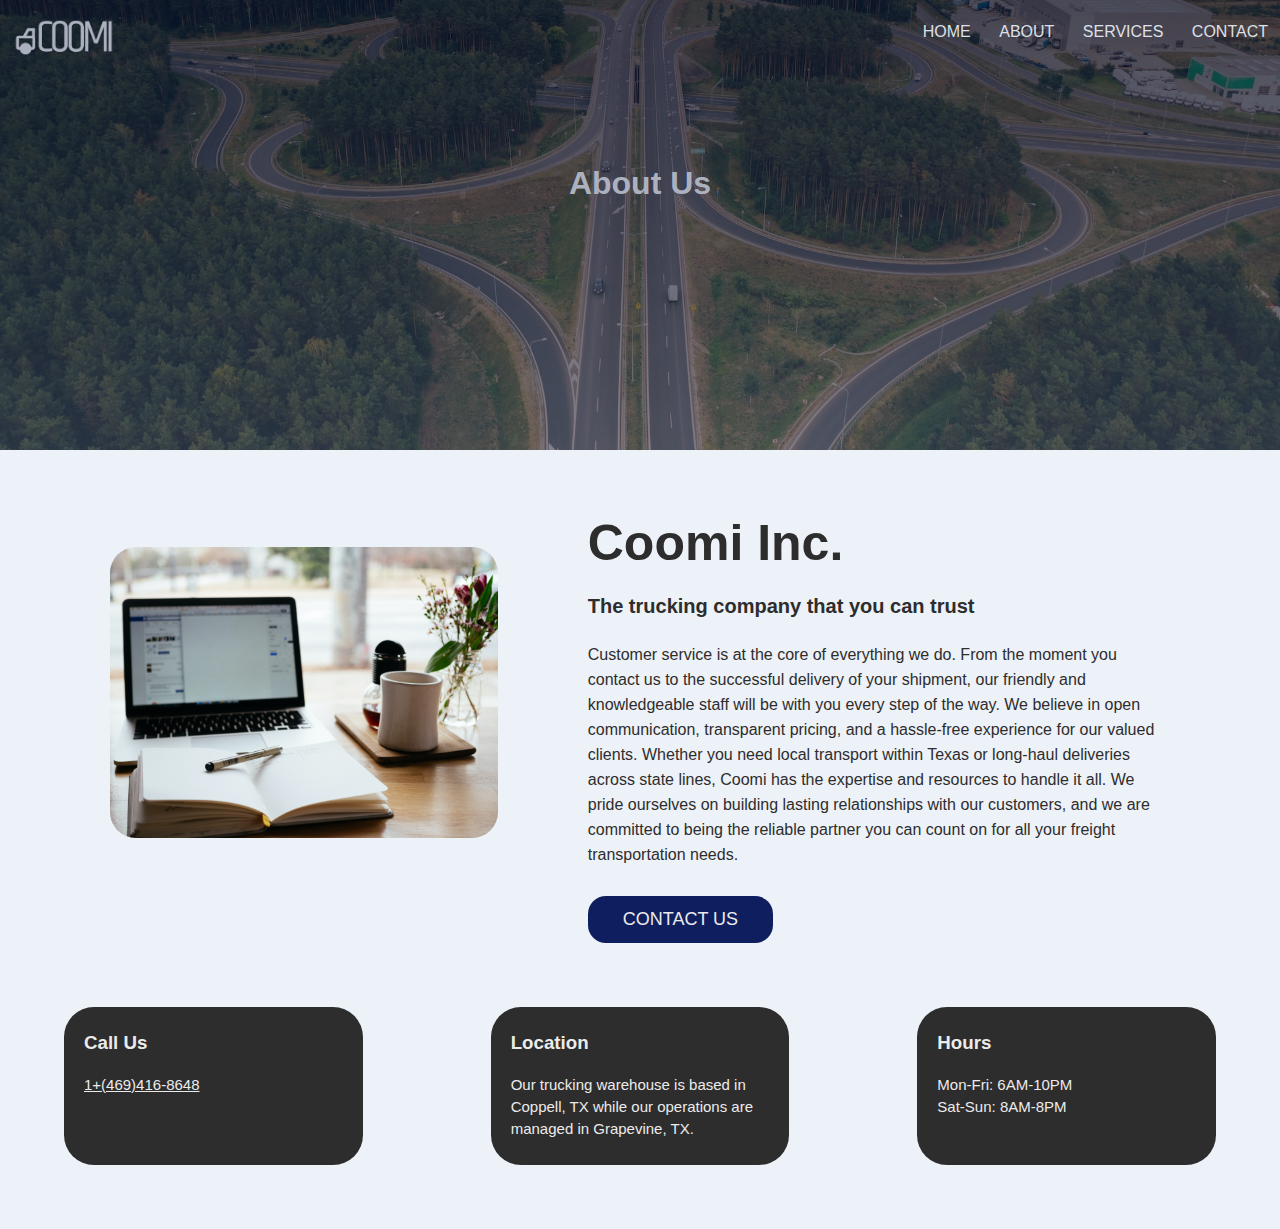
<file: about.html>
<!DOCTYPE html>
<html>
  <head>
    <meta name="viewport" content="width=device-width, initial-scale=1.0" />
    <title>Coomi Express</title>
    <style>
      a {
        color: inherit;
      }
    </style>
    <link rel="stylesheet" href="style.css" />
    <link rel="preconnect" href="https://fonts.googleapis.com" />
    <link rel="preconnect" href="https://fonts.gstatic.com" crossorigin />
    <link
      href="https://fonts.googleapis.com/css2?family=Cinzel:wght@400;500;600&family=Comfortaa:wght@500&family=DM+Sans:wght@600&family=Days+One&family=Source+Code+Pro&family=Space+Grotesk:wght@600&display=swap"
      rel="stylesheet"
    />
  </head>
  <body>
    <section class="sub-header">
      <nav>
        <a href="index.html"><img src="images/image8.png" /></a>
        <div class="nav-links" id="navLinks">
          <i class="fa fa-times" onclick="hideMenu()"></i>
          <ul>
            <li><a href="index.html">HOME</a></li>
            <li><a href="about.html">ABOUT</a></li>
            <li><a href="services.html">SERVICES</a></li>
            <li><a href="contact.html">CONTACT</a></li>
          </ul>
        </div>
        <i class="fa fa-bars" onclick="showMenu()"></i>
      </nav>
      <h1>About Us</h1>
    </section>
    <section class="about_row">
      <section class="image_col">
        <img src="images/work.jpg" />
      </section>
      <section class="aboutus">
        <h1>Coomi Inc.</h1>
        <h2>The trucking company that you can trust</h2>
        <p>
          Customer service is at the core of everything we do. From the moment
          you contact us to the successful delivery of your shipment, our
          friendly and knowledgeable staff will be with you every step of the
          way. We believe in open communication, transparent pricing, and a
          hassle-free experience for our valued clients. Whether you need local
          transport within Texas or long-haul deliveries across state lines,
          Coomi has the expertise and resources to handle it all. We pride
          ourselves on building lasting relationships with our customers, and we
          are committed to being the reliable partner you can count on for all
          your freight transportation needs.
        </p>
        <a href="contact.html" class="about_btn">CONTACT US</a>
      </section>
    </section>
    <section class="about_sections">
      <div class="row">
        <div class="info">
          <h3>Call Us</h3>
          <p><a href="tel:+1234567890">1+(469)416-8648</a></p>
        </div>
        <div class="info">
          <h3>Location</h3>
          <p>
            Our trucking warehouse is based in Coppell, TX while our operations
            are managed in Grapevine, TX.
          </p>
        </div>
        <div class="info">
          <h3>Hours</h3>
          <p>
            Mon-Fri: 6AM-10PM<br />
            Sat-Sun: 8AM-8PM
          </p>
        </div>
      </div>
    </section>

    <script>
      var navLinks = document.getElementById("navLinks");
      function showMenu() {
        navLinks.style.right = "0";
      }
      function hideMenu() {
        navLinks.style.right = "-200px";
      }
    </script>
  </body>
</html>
</file>
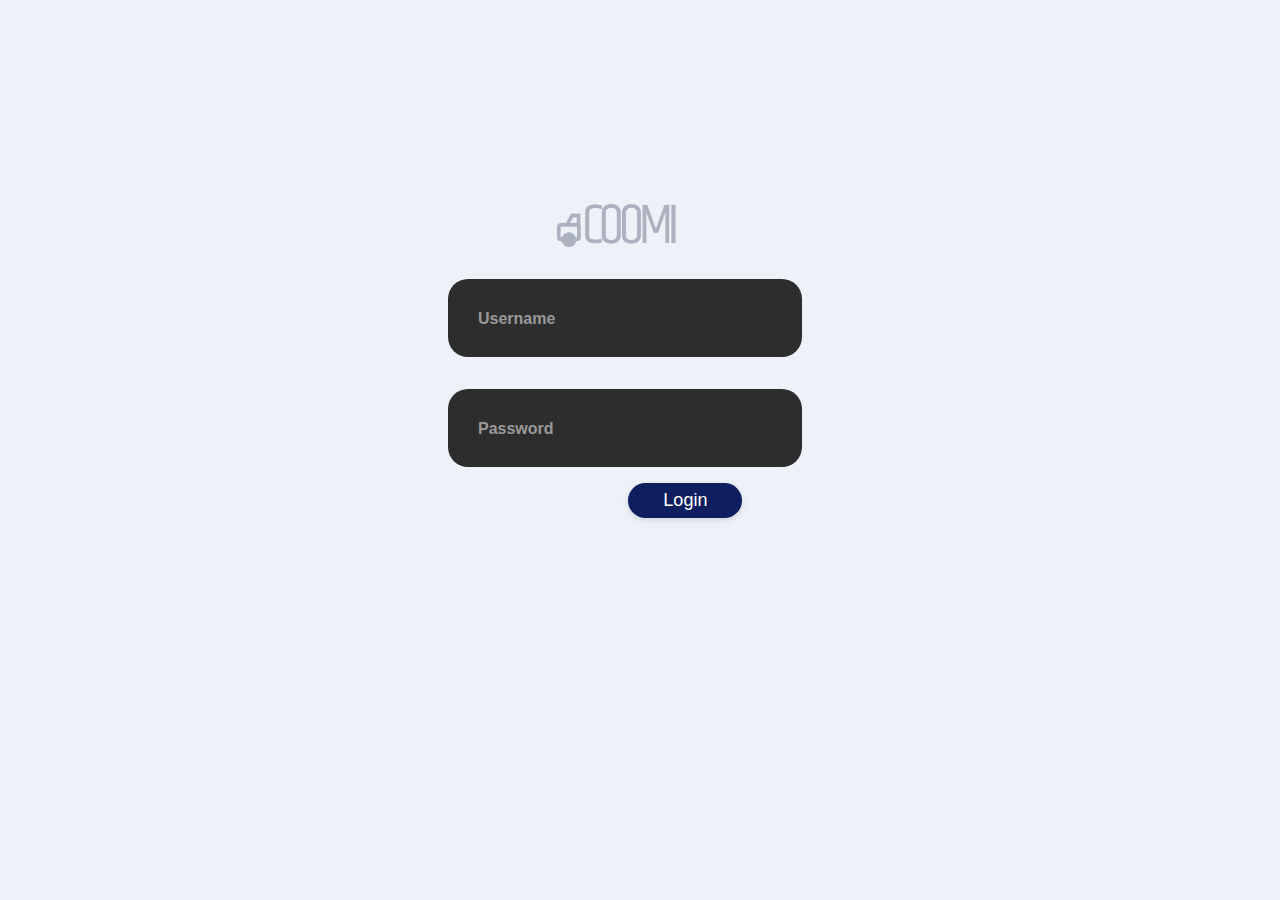
<file: admin.html>
<!DOCTYPE html>
<html>
  <head>
    <meta name="viewport" content="width=device-width, initial-scale=1.0" />
    <title>Coomi Express</title>
    <link rel="stylesheet" href="style.css" />
    <link rel="preconnect" href="https://fonts.googleapis.com" />
    <link rel="preconnect" href="https://fonts.gstatic.com" crossorigin />
    <link
      href="https://fonts.googleapis.com/css2?family=Cinzel:wght@400;500;600&family=Comfortaa:wght@500&family=DM+Sans:wght@600&family=Days+One&family=Source+Code+Pro&family=Space+Grotesk:wght@600&display=swap"
      rel="stylesheet"
    />
  </head>
  <body>
    <form action="action_page.php" method="post">
      <div class="imgcontainer">
        <img src="images/logo2.png" alt="Avatar" class="avatar" />
      </div>

      <div class="login_container">
        <div class="col-xs-12">
          <div class="styled-input wide">
            <input type="text" id="username" required />
            <label for="uname"><b>Username</b></label>
          </div>
        </div>
        <div class="col-xs-12">
          <div class="styled-input wide">
            <input type="password" id="password" required />
            <label for="psw"><b>Password</b></label>
          </div>
        </div>
        <div class="btn-lrg submit-btn" id="loginBtn">Login</div>
      </div>
    </form>
  </body>
</html>
</file>
<file: style.css>
*{
    margin: 0;
    padding: 0;
    font-family: 'Inter', sans-serif;
    max-width: 100%;
}
.header{
    min-height: 100vh;
    width: 100%;
    background-image: linear-gradient(rgba(4,9,30,0.7),rgba(4, 9, 30, 0.346)),url(images/background.jpg);
    background-position: center;
    background-size: cover;
    position: relative;
}
.contact_header{
    min-height: 100vh;
    width: 100%;
    background-image: linear-gradient(rgba(4,9,30,0.7),rgba(4, 9, 30, 0.346)),url(images/background.jpg);
    background-position: center;
    background-size: cover;
    position: relative;
}
.resize {
    width: 100px;
    height: auto;
}
.resize {
    width: 50px;
    height: auto;
}
nav{
    display: flex;
    padding: 2% 6;
    justify-content: space-between;
    align-items: center;
}
nav img{
    width: 150px;
    margin-top: 1.5vh;
}
.nav-links{
    flex: 1;
    text-align: right;
}
.nav-links ul li{
    list-style: none;
    display: inline-block;
    padding: 8px 12px;
    position: relative;
}
.nav-links ul li a{
    color:#dde0e8;
    text-decoration: none;
    font-size: 16px;
    font-weight: 500;
}
.nav-links ul li::after{
    content: '';
    width: 0%;
    height: 2px;
    background: #d3d9eb;
    display: block;
    margin: auto;
    transition: 0.5s;
}
.nav-links ul li:hover::after{
    width: 100%;
}
.text-box{
    width: 90%;
    color:#dce0e9;
    position: absolute;
    top: 50%;
    left: 50%;
    transform: translate(-50%,-50%);
    text-align: center;
}
body{
    background-color: rgb(237, 241, 248);
}
.text-box h1{
    font-size: 30px;
}
.text-box p{
    margin: 10px 0 40px;
    font-size: 17px;
    color:#ACB1BF;
}
.btn{
    display: inline-block;
    text-decoration: none;
    color:#ACB1BF;
    border: 1px solid #ACB1BF;
    padding: 12px 34px;
    font-size: 15px;
    background: transparent;
    position: relative;
    cursor: pointer;
    border-radius: 26px;
}
.btn:hover{
    border: 1px solid #ACB1BF;
    background: #ACB1BF;
    transition: 1s;
}
nav .fa{
    display: none;
}

@media(max-width: 700px){
    .text-box h1{
        font-size:62 px;
    }
    .nav-links ul li{
        display: block;
    }
    .nav-links{
        position: absolute;
        background:rgba(14, 30, 95, 0.59);
        height: 100vh;
        width: 200px;
        top: 0;
        right: -200px;
        text-align: left;
        z-index: 2;
        transition: 1s;
    }
    nav .fa{
        display: block;
        color: #ACB1BF;
        margin: 10px;
        font-size: 22px;
        cursor: pointer;
    }
    .nav-links ul{
        padding: 30px;
    }
    .row{
        flex-direction: column;
    }
}

.about{
    width: 80%;
    margin: auto;
    text-align: center;
    padding-top: 60px;
}
.about h1{
    color:rgb(19, 30, 76);
    margin-bottom: 80px;
    font-size: 30px;
}
.contact{
    width: 80%;
    margin-left: 10%;
    text-align: center;
    padding-top: 60px;
}
.contact h1{
    font-weight: 600;
}
.contact h3{
    color:rgb(19, 30, 76);
    text-align: center;
    font-weight: 600;
}
.contact_row h4{
    margin: 20px;
}
.statement h3{
    font-size: 20px;
    color: #e0e0f4;
}
.statement p{
    color: #e0e0f4;
    font-size: 18px;
    font-weight: 100;
    line-height: 22px;
    padding: 10px;
}
.row{
    margin-top: 5%;
    display: flex;
    justify-content: space-between;
}
.statement{
    flex-basis: 31%;
    background: #131e3a;
    border-radius: 10px;
    margin-bottom: 5%;
    padding: 20px 12px;
    box-sizing: border-box;
    transition: 0.5s;
}
.statement:hover{
    box-shadow: 0 0 20px 0px rgba(7, 17, 57, 0.59);
}
/* ///// inputs /////*/
input:focus ~ label, textarea:focus ~ label, input:valid ~ label, textarea:valid ~ label {
    font-size: 0.75em;
    color:#999;
    top: -5px;
    -webkit-transition: all 0.225s ease;
    transition: all 0.225s ease;
}

.styled-input {
    float: left;
    width: 293px;
    margin: 1rem 0;
    position: relative;
    border-radius: 4px;
}

@media only screen and (max-width: 768px){
    .styled-input {
        width:100%;
    }
}

.styled-input label {
    color: #999;
    padding: 1.3rem 30px 1rem 30px;
    position: absolute;
    top: 10px;
    left: 0;
    -webkit-transition: all 0.25s ease;
    transition: all 0.25s ease;
    pointer-events: none;
}

.styled-input.wide {
    width: 650px;
    max-width: 100%;
}

input,
textarea {
    padding: 30px;
    border: 0;
    width: 100%;
    font-size: 1rem;
    background-color: #2d2d2d;
    color: rgb(236, 235, 235);
    border-radius: 20px;
}

input:focus,
textarea:focus { outline: 0; }

input:focus ~ span,
textarea:focus ~ span {
    width: 100%;
    -webkit-transition: all 0.075s ease;
    transition: all 0.075s ease;
}

textarea {
    width: 100%;
    min-height: 15em;
}

.contact_container {
    width: 650px;
    max-width: 100%;
    margin: 25px auto 25px auto;
}

.submit-btn {
    float: right;
    padding: 7px 35px;
    border-radius: 60px;
    display: inline-block;
    background-color: rgba(14, 30, 95);
    color: white;
    font-size: 18px;
    cursor: pointer;
    box-shadow: 0 2px 5px 0 rgba(0,0,0,0.06),
              0 2px 10px 0 rgba(0,0,0,0.07);
    -webkit-transition: all 300ms ease;
    transition: all 300ms ease;
    margin-bottom: 60px;
}

.submit-btn:hover {
    transform: translateY(1px);
    box-shadow: 0 3px 3px 0 rgba(0, 0, 0, 0.675),
              0 3px 3px 0 rgba(0, 0, 0, 0.607);
}

@media (max-width: 768px) {
    .submit-btn {
        width:100%;
        float: none;
        text-align:center;
    }
}

input[type=checkbox] + label {
  color: #ccc;
  font-style: italic;
} 

input[type=checkbox]:checked + label {
  color: #f00;
  font-style: normal;
}
.footer{
    background: #efefef;
    width: 100%;
    text-align: center;
    padding-top: 40px;
    padding-bottom: 40px;
}
.footer h4{
    margin-bottom: 25px;
    margin-top: 20px;
    font-weight: 600;
    font-size: 10px;
}

.footer p{
  font-size: 8px;
}
.sub-header{
    height: 50vh;
    width: 100%;
    background-image: linear-gradient(rgba(4,9,30,0.7),rgba(59, 63, 83, 0.614)),url(images/aboutus.jpeg);
    background-position: center;
    background-size: cover;
    text-align: center;
    color: #ACB1BF;
}
.sub-header h1{
    margin-top: 100px;
}
.services_sub-header{
    height: 50vh;
    width: 100%;
    background-image: linear-gradient(rgba(4,9,30,0.7),rgba(59, 63, 83, 0.614)),url(images/services.jpg);
    background-position: center;
    background-size: cover;
    text-align: center;
    color: #ACB1BF;
}
.services_sub-header h1{
    margin-top: 100px;
}
.services{
    width: 80%;
    margin: auto;
    text-align: center;
    padding-top: 50px;
}
.services h1{
    color:rgb(19, 30, 76);
    margin-bottom: 80px;
    font-size: 30px;
}
.service-row{
    display: flex;
    flex-wrap: wrap;
    justify-content: space-between;
    margin-bottom: 3%;
}
.service-col{
    flex-basis: 32%;
    height: 65vh;
    border-radius: 10px;
    margin-bottom: 30px;
    position: relative;
    overflow: hidden;
}
.service-col img{
    width: 100%;
}
.layer{
    background: transparent;
    height: 100%;
    width: 100%;
    position: absolute;
    top: 0;
    left: 0;
    transition: 0.5s;
}
.layer:hover{
    background:rgba(59, 63, 83, 0.614);
}
.layer h3{
    width: 100%;
    font-weight: 500;
    color:rgba(219, 223, 237, 0.911);
    font-size: 20px;
    bottom: 10px;
    left: 50%;
    transform: translateX(-50%);
    position: absolute;
}
.join{
    width: 80%;
    margin: auto;
    display: grid;
    text-align: center;
    place-items: center;
    padding-top: 50px;
}
.join h1{
    color:rgb(19, 30, 76);
    margin-bottom: 80px;
    font-size: 30px;
}
.join p{
    margin-bottom: 30px;
}
.about_row{
    display: flex;
}
.image_col {
    flex-basis: 40%; /* Adjust the image column width as needed */
    margin-left: 110px;
}
.image_col img{
    margin-top: 25%;
    width: 100%;
    height: auto;
    border-radius: 26px;
    transition: 0.5s ease-in;
} 
.aboutus{
    flex-basis: 60%;
    text-align: left;
    margin-left: 7%;
    margin-top: 5%;
    margin-right: 110px;
    color: #2d2d2d;
}
.aboutus h1{
    font-size: 50px;
}
.aboutus h2{
    margin-top: 4%;
    font-size: 20px;
}
.aboutus p{
    margin-top: 4%;
    line-height: 25px;
}
.about_btn{
    display: inline-block;
    text-decoration: none;
    color:rgb(236, 235, 235);
    background: rgba(14, 30, 95);
    border: 1px solid rgba(14, 30, 95, 0.59);
    padding: 12px 34px;
    font-size: 18px;
    position: relative;
    cursor: pointer;
    border-radius: 18px;
    margin-top: 5%;
    transition: 0.5s ease-in;
}
.about_btn:hover{
    transform: translateY(1px);
    box-shadow: 0 3px 3px 0 rgba(0, 0, 0, 0.675),
              0 3px 3px 0 rgba(0, 0, 0, 0.607);
    transition: 0.5s;
}
.about_sections{
    transition: 0.5s ease-in;
}
.about_sections h3{
    color: rgb(236, 235, 235);
    padding: 10px;
}
.about_sections p{
    color:rgb(236, 235, 235);
    font-size: 15px;
    line-height: 22px;
    padding: 10px;
}
.info{ 
    text-decoration: none;
    margin-left: 5%;
    margin-right: 5%;
    flex-basis: 31%;
    background: #2d2d2d;
    border-radius: 30px;
    margin-bottom: 5%;
    padding: 15px 10px;
    box-sizing: border-box;
    transition: 0.5s;
}
.sub-header-contact{
    height: 50vh;
    width: 100%;
    background-image: linear-gradient(rgba(4,9,30,0.7),rgba(102, 105, 122, 0.329)),url(images/contact.jpg);
    background-position: center;
    background-size: cover;
    text-align: center;
    color: #ACB1BF;
}
.sub-header-contact h1{
    margin-top: 100px;
}
.services2{
    height: 100vh;
    width: 100%;
    display: grid;
    place-items: center;
    box-sizing: border-box;
}
.serv-row{
    margin-top: 8%;
    display: flex;
    flex-wrap: wrap;
}
.column{
    margin-right: 3.3%;
    width: 100%;
    padding: 0 10em 3em 10em;
    text-align: center; 
}
.card{
    width: 100%;
    height: 100%;
    padding: 2em 1.5em;
    background: linear-gradient(rgba(236, 235, 235, 0.708), rgb(7, 39, 164));
    background-size: 100% 200%;
    background-position: 0 2.5%;
    border-radius: 30px;
    box-shadow: 0 0 35px rgba(0, 0, 0, 0.607);
    cursor: pointer;
    transition: 0.5s;
}
.card h3{
    color: #2d2d2d;
    font-size: 20px;
    font-weight: 600;
    margin: 1em 0;
}
.card p{
    color: #2d2d2d;
    font-size: 15px;
    line-height: 1.6;
}
.icon-wrapper{
    background-color: rgba(14, 30, 95);
    position: relative;
    margin: auto;
    font-size: 30px;
    height: 2.5em;
    width: 2.5em;
    color:rgb(236, 235, 235);
    border-radius: 50%;
    display: grid;
    place-items: center;
    transition: 0.5s;
}
.card:hover{
    background-position: 0 100%;
}
.card:hover .icon-wrapper{
    background-color:rgb(236, 235, 235);
    color:rgba(14, 30, 95);
}
.card:hover h3{
    color:rgb(236, 235, 235);
}
.card:hover p{
    color:#ACB1BF;
}


.join_container{
    height: 350px;
    width: 430px;
    position: relative;
}
.join_container .wrapper{
    position: relative;
    height: 300px;
    width: 100%;
    border-radius: 10px;
    background: #fff;
    border: 2px dashed #c2cdda;
    display: flex;
    align-items: center;
    justify-content: center;
    overflow: hidden;
}
.join_wrapper.active{
    border: none;
}
.join_wrapper .join_image{
    position: absolute;
    height: 100%;
    width: 100%;
    display: flex;
    align-items: center;
    justify-content: center;
}
.join_wrapper img{
    height: 100%;
    width: 100%;
    object-fit: cover;
}
.join_wrapper .join_icon{
    font-size: 100px;
    color: rgb(14, 30, 95);
}
.join_wrapper .join_text{
    font-size: 20px;
    font-weight: 500;
    color: #5B5B7B;
}
.join_wrapper #cancel-btn i{
    position: absolute;
    font-size: 20px;
    right: 15px;
    top: 15px;
    color: rgb(14, 30, 95);
    cursor: pointer;
    display: none;
}
.join_wrapper.active:hover #cancel-btn i{
    display: block;
}
.join_wrapper #cancel-btn i:hover{
    color: #e74c3c;
}
.join_wrapper .file-name{
    position: absolute;
    bottom: 0px;
    width: 100%;
    padding: 8px 0;
    font-size: 18px;
    color: #fff;
    display: none;
    background: linear-gradient(135deg,#2d2d2d 0%, rgb(5, 76, 255) 100%);
}
.join_wrapper.active:hover .file-name{
    display: block;
}
.join_container #custom-btn{
    margin-top: 30px;
    display: block;
    width: 100%;
    height: 50px;
    border: none;
    outline: none;
    border-radius: 25px;
    color: #fff;
    font-size: 18px;
    font-weight: 500;
    letter-spacing: 1px;
    text-transform: uppercase;
    cursor: pointer;
    background: linear-gradient(135deg,#2d2d2d 0%,rgb(0, 44, 153) 100%);
}

form {
    margin-top: 15%;
    text-align: center;
}

.login_container{
    margin-left: 35%; 
    margin-right: 42%;
}
  /* Center the avatar image inside this container */
.imgcontainer {
    text-align: center;
    margin: 24px 0 12px 0;
}
  
/* Avatar image */
img.avatar {
    width: 13%;
}
  
  /* Change styles for span and cancel button on extra small screens */
@media screen and (max-width: 300px) {
    span.psw {
      display: block;
      float: none;
    }
    .cancelbtn {
      width: 100%;
    }
}
</file>
